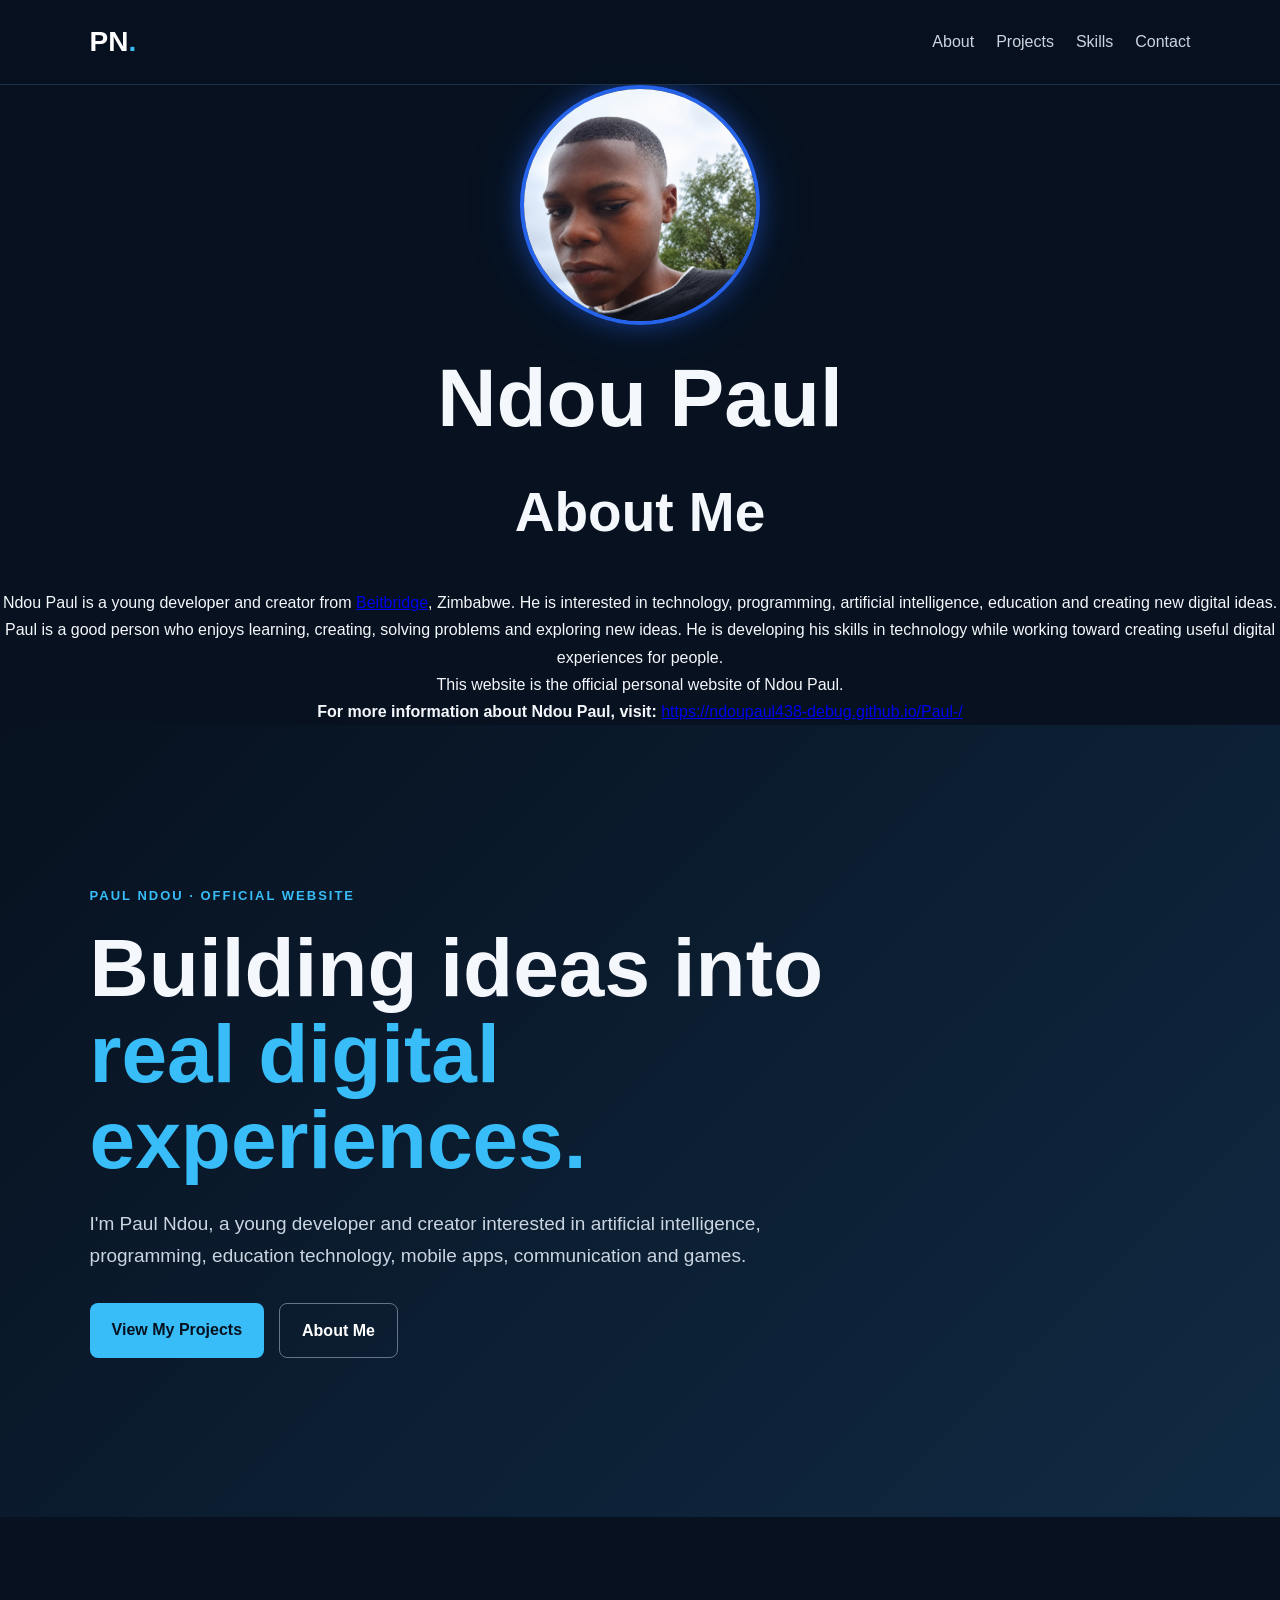
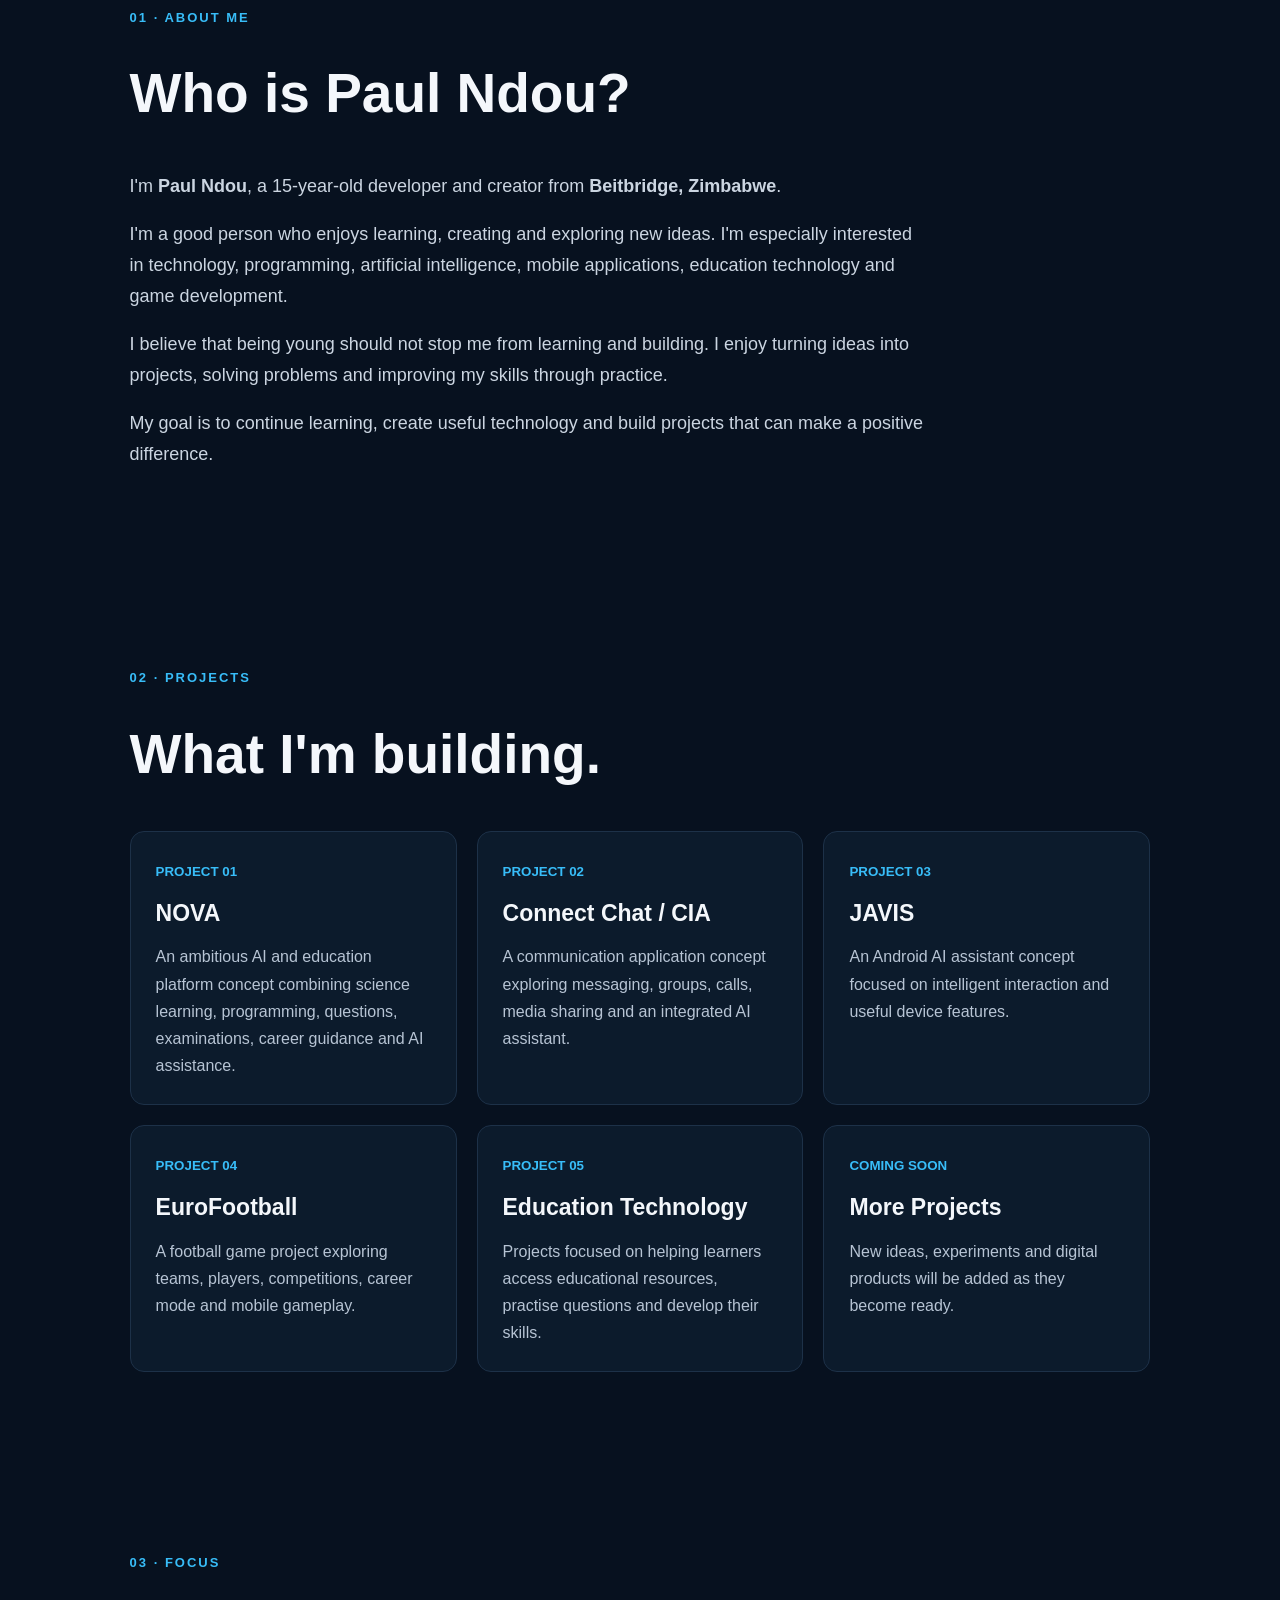
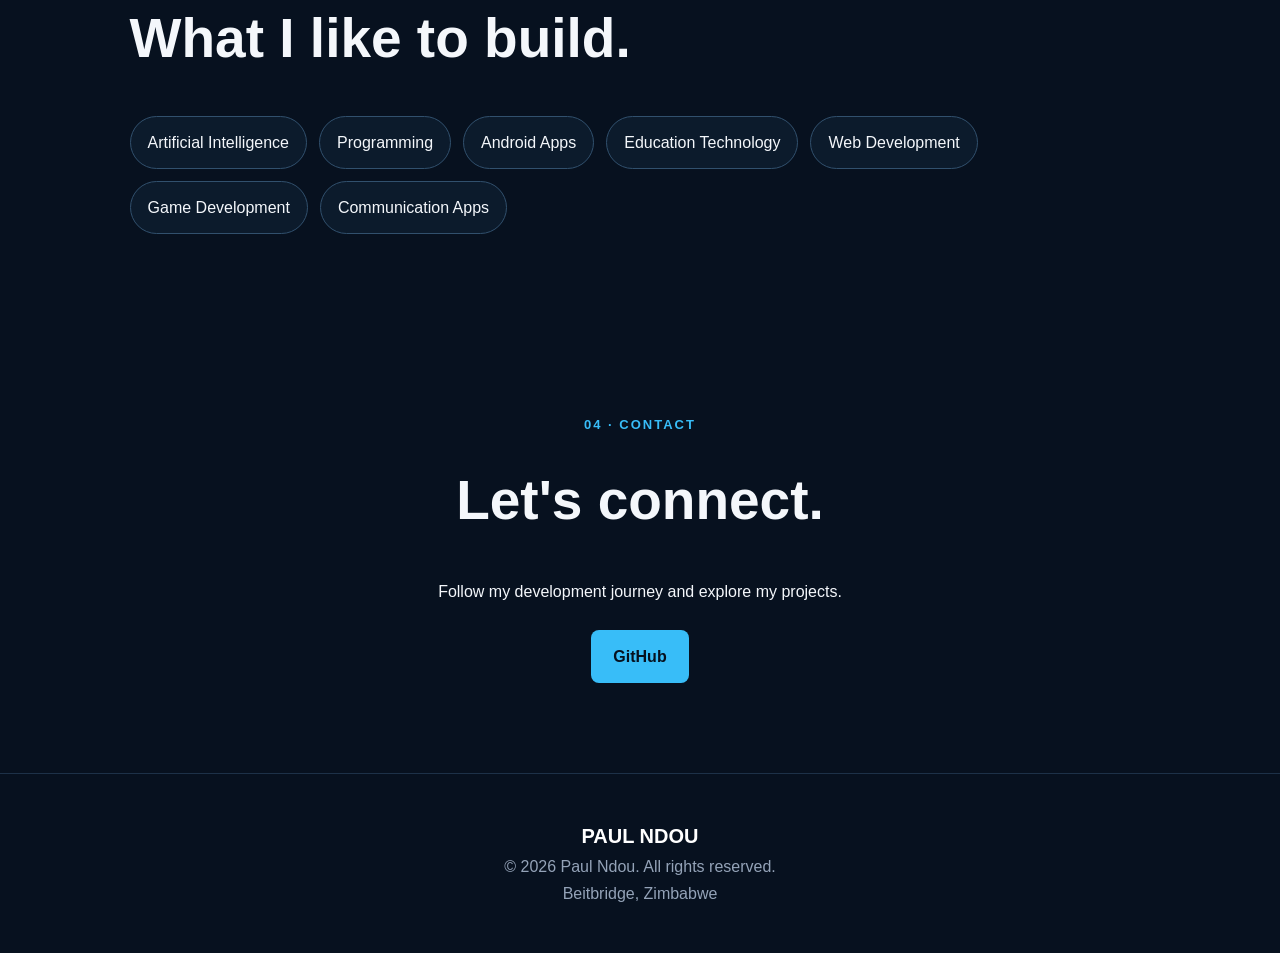
<file: index.html>
<!DOCTYPE html>
<html lang="en">
<head>
  <meta charset="UTF-8">
  <meta name="viewport" content="width=device-width, initial-scale=1.0">

  <title>Ndou Paul | About Me</title>

  <meta name="description" content="Ndou Paul is a young developer and creator from Beitbridge, Zimbabwe. Learn more about Paul, his interests, character, creativity and journey in technology. For more information visit his official website.">
  <meta property="og:title" content="Ndou Paul | About Me" />
  <meta property="og:description" content="Learn more about Ndou Paul, a young developer and creator from Beitbridge, Zimbabwe." />
  <meta property="og:url" content="https://ndoupaul438-debug.github.io/Paul-/" />
  <meta property="og:type" content="profile" />

  <meta name="author" content="Paul Ndou">
  <meta name="google-site-verification" content="XdkLnKN7dhtbOkmo8ZiuSY0ygKYKtDJcjCKQr6UuBRI" />
  <meta name="robots" content="index, follow">

  <meta property="og:title" content="Paul Ndou | Developer & Creator">
  <meta property="og:description" content="Explore the projects and work of Paul Ndou.">
  <meta property="og:type" content="website">

  <link rel="stylesheet" href="styles.css">

  <script type="application/ld+json">
  {
    "@context": "https://schema.org",
    "@type": "ProfilePage",
    "mainEntity": {
      "@type": "Person",
      "@id": "https://ndoupaul438-debug.github.io/Paul-/#person",
      "name": "Ndou Paul",
      "alternateName": "Paul Ndou",
      "description": "Ndou Paul is a young developer and creator from Beitbridge, Zimbabwe. He is interested in technology, programming, artificial intelligence, education, mobile apps, communication and digital creativity.",
      "url": "https://ndoupaul438-debug.github.io/Paul-/",
    "email": "ndoupaul438@gmail.com"
    }
  }
  </script>
</head>

<body>

<header>
  <nav class="navbar">
    <a href="#home" class="logo">PN<span>.</span></a>

    <div class="nav-links">
      <a href="#about">About</a>
      <a href="#projects">Projects</a>
      <a href="#skills">Skills</a>
      <a href="#contact">Contact</a>
    </div>
  </nav>
</header>

<main>
<section class="about-me" id="about">
  <div class="container profile-section">
    <div class="profile-photo-wrap">
      <img src="assets/profile2.png"
           alt="Ndou Paul"
           class="profile-photo"
           width="320"
           height="320"
           loading="eager">
    </div>

    <h1>Ndou Paul</h1>
    <h2>About Me</h2>
    <p>
      Ndou Paul is a young developer and creator from
      <a href="https://www.google.com/maps/search/?api=1&query=Beitbridge%2C%20Zimbabwe"
         target="_blank"
         rel="noopener noreferrer">Beitbridge</a>, Zimbabwe.
      He is interested in technology, programming, artificial intelligence,
      education and creating new digital ideas.
    </p>
    <p>
      Paul is a good person who enjoys learning, creating, solving problems
      and exploring new ideas. He is developing his skills in technology
      while working toward creating useful digital experiences for people.
    </p>
    <p>
      This website is the official personal website of Ndou Paul.
    </p>
    <p>
      <strong>For more information about Ndou Paul, visit:</strong>
      <a href="https://ndoupaul438-debug.github.io/Paul-/">
        https://ndoupaul438-debug.github.io/Paul-/
      </a>
    </p>
  </div>
</section>


<section id="home" class="hero">
  <div class="hero-content">
    <p class="tag">PAUL NDOU · OFFICIAL WEBSITE</p>

    <h1>
      Building ideas into
      <span>real digital experiences.</span>
    </h1>

    <p class="intro">
      I'm Paul Ndou, a young developer and creator interested in
      artificial intelligence, programming, education technology,
      mobile apps, communication and games.
    </p>

    <div class="buttons">
      <a href="#projects" class="button primary">View My Projects</a>
      <a href="#about" class="button secondary">About Me</a>
    </div>
  </div>
</section>

<section id="about" class="section">
  <p class="tag">01 · ABOUT ME</p>

  <h2>Who is Paul Ndou?</h2>

  <div class="about-text">
    <p>
      I'm <strong>Paul Ndou</strong>, a 15-year-old developer and
      creator from <strong>Beitbridge, Zimbabwe</strong>.
    </p>

    <p>
      I'm a good person who enjoys learning, creating and exploring
      new ideas. I'm especially interested in technology, programming,
      artificial intelligence, mobile applications, education
      technology and game development.
    </p>

    <p>
      I believe that being young should not stop me from learning
      and building. I enjoy turning ideas into projects, solving
      problems and improving my skills through practice.
    </p>

    <p>
      My goal is to continue learning, create useful technology
      and build projects that can make a positive difference.
    </p>
  </div>
</section>

<section id="projects" class="section">
  <p class="tag">02 · PROJECTS</p>

  <h2>What I'm building.</h2>

  <div class="projects">

    <article class="project">
      <small>PROJECT 01</small>
      <h3>NOVA</h3>
      <p>
        An ambitious AI and education platform concept combining
        science learning, programming, questions, examinations,
        career guidance and AI assistance.
      </p>
    </article>

    <article class="project">
      <small>PROJECT 02</small>
      <h3>Connect Chat / CIA</h3>
      <p>
        A communication application concept exploring messaging,
        groups, calls, media sharing and an integrated AI assistant.
      </p>
    </article>

    <article class="project">
      <small>PROJECT 03</small>
      <h3>JAVIS</h3>
      <p>
        An Android AI assistant concept focused on intelligent
        interaction and useful device features.
      </p>
    </article>

    <article class="project">
      <small>PROJECT 04</small>
      <h3>EuroFootball</h3>
      <p>
        A football game project exploring teams, players,
        competitions, career mode and mobile gameplay.
      </p>
    </article>

    <article class="project">
      <small>PROJECT 05</small>
      <h3>Education Technology</h3>
      <p>
        Projects focused on helping learners access educational
        resources, practise questions and develop their skills.
      </p>
    </article>

    <article class="project future">
      <small>COMING SOON</small>
      <h3>More Projects</h3>
      <p>
        New ideas, experiments and digital products will be added
        as they become ready.
      </p>
    </article>

  </div>
</section>

<section id="skills" class="section">
  <p class="tag">03 · FOCUS</p>

  <h2>What I like to build.</h2>

  <div class="skills">
    <span>Artificial Intelligence</span>
    <span>Programming</span>
    <span>Android Apps</span>
    <span>Education Technology</span>
    <span>Web Development</span>
    <span>Game Development</span>
    <span>Communication Apps</span>
  </div>
</section>

<section id="contact" class="section contact">
  <p class="tag">04 · CONTACT</p>

  <h2>Let's connect.</h2>

  <p>
    Follow my development journey and explore my projects.
  </p>

  <div class="contact-buttons">
    <a href="https://github.com/ndoupaul438-debug" target="_blank"
       rel="noopener">GitHub</a>
  </div>
</section>

</main>

<footer>
  <strong>PAUL NDOU</strong>
  <p>© 2026 Paul Ndou. All rights reserved.</p>
  <p>Beitbridge, Zimbabwe</p>
</footer>

<script src="script.js"></script>

</body>
</html>
</file>
<file: styles.css>
* {
  box-sizing: border-box;
  margin: 0;
  padding: 0;
}

html {
  scroll-behavior: smooth;
}

body {
  font-family: Arial, Helvetica, sans-serif;
  background: #07111f;
  color: #f4f7fb;
  line-height: 1.7;
}

.navbar {
  position: sticky;
  top: 0;
  z-index: 100;
  display: flex;
  justify-content: space-between;
  align-items: center;
  padding: 18px 7%;
  background: rgba(7, 17, 31, .95);
  border-bottom: 1px solid #1d3148;
}

.logo {
  color: white;
  text-decoration: none;
  font-size: 28px;
  font-weight: 800;
}

.logo span {
  color: #38bdf8;
}

.nav-links {
  display: flex;
  gap: 22px;
}

.nav-links a {
  color: #cbd5e1;
  text-decoration: none;
}

.nav-links a:hover {
  color: #38bdf8;
}

.hero {
  min-height: 88vh;
  display: flex;
  align-items: center;
  padding: 80px 7%;
  background: linear-gradient(135deg, #07111f, #102a43);
}

.hero-content {
  max-width: 850px;
}

.tag {
  color: #38bdf8;
  font-size: 13px;
  font-weight: bold;
  letter-spacing: 2px;
  margin-bottom: 18px;
}

h1 {
  font-size: clamp(42px, 8vw, 82px);
  line-height: 1.05;
  margin-bottom: 25px;
}

h1 span {
  display: block;
  color: #38bdf8;
}

.intro {
  max-width: 700px;
  color: #cbd5e1;
  font-size: 19px;
  margin-bottom: 30px;
}

.buttons {
  display: flex;
  gap: 15px;
  flex-wrap: wrap;
}

.button,
.contact-buttons a {
  display: inline-block;
  padding: 13px 22px;
  border-radius: 8px;
  text-decoration: none;
  font-weight: bold;
}

.primary {
  background: #38bdf8;
  color: #06111f;
}

.secondary {
  border: 1px solid #64748b;
  color: white;
}

.section {
  padding: 90px 7%;
  max-width: 1200px;
  margin: auto;
}

h2 {
  font-size: clamp(32px, 5vw, 55px);
  margin-bottom: 30px;
}

.about-text {
  max-width: 800px;
  color: #cbd5e1;
  font-size: 18px;
}

.about-text p {
  margin-bottom: 18px;
}

.projects {
  display: grid;
  grid-template-columns: repeat(auto-fit, minmax(250px, 1fr));
  gap: 20px;
}

.project {
  padding: 25px;
  border: 1px solid #1d3148;
  border-radius: 14px;
  background: #0c1b2c;
  transition: transform .2s, border-color .2s;
}

.project:hover {
  transform: translateY(-5px);
  border-color: #38bdf8;
}

.project small {
  color: #38bdf8;
  font-weight: bold;
}

.project h3 {
  margin: 10px 0;
  font-size: 23px;
}

.project p {
  color: #b7c4d4;
}

.skills {
  display: flex;
  flex-wrap: wrap;
  gap: 12px;
}

.skills span {
  padding: 12px 17px;
  border: 1px solid #31506d;
  border-radius: 30px;
  background: #0c1b2c;
}

.contact {
  text-align: center;
}

.contact-buttons {
  margin-top: 25px;
}

.contact-buttons a {
  background: #38bdf8;
  color: #06111f;
}

footer {
  text-align: center;
  padding: 45px 20px;
  border-top: 1px solid #1d3148;
  color: #94a3b8;
}

footer strong {
  color: white;
  font-size: 20px;
}

@media (max-width: 650px) {
  .navbar {
    align-items: flex-start;
  }

  .nav-links {
    gap: 10px;
    flex-wrap: wrap;
    justify-content: flex-end;
    font-size: 14px;
  }

  .hero {
    min-height: 80vh;
    padding-top: 60px;
  }
}

/* Ndou Paul profile photo */
.profile-section {
  text-align: center;
}

.profile-photo-wrap {
  display: flex;
  justify-content: center;
  margin: 0 auto 30px;
}

.profile-photo {
  width: 240px;
  height: 240px;
  object-fit: cover;
  border-radius: 50%;
  border: 4px solid #2563EB;
  box-shadow:
    0 0 25px rgba(37, 99, 235, 0.45),
    0 0 60px rgba(37, 99, 235, 0.15);
}

@media (max-width: 600px) {
  .profile-photo {
    width: 190px;
    height: 190px;
  }
}
</file>
